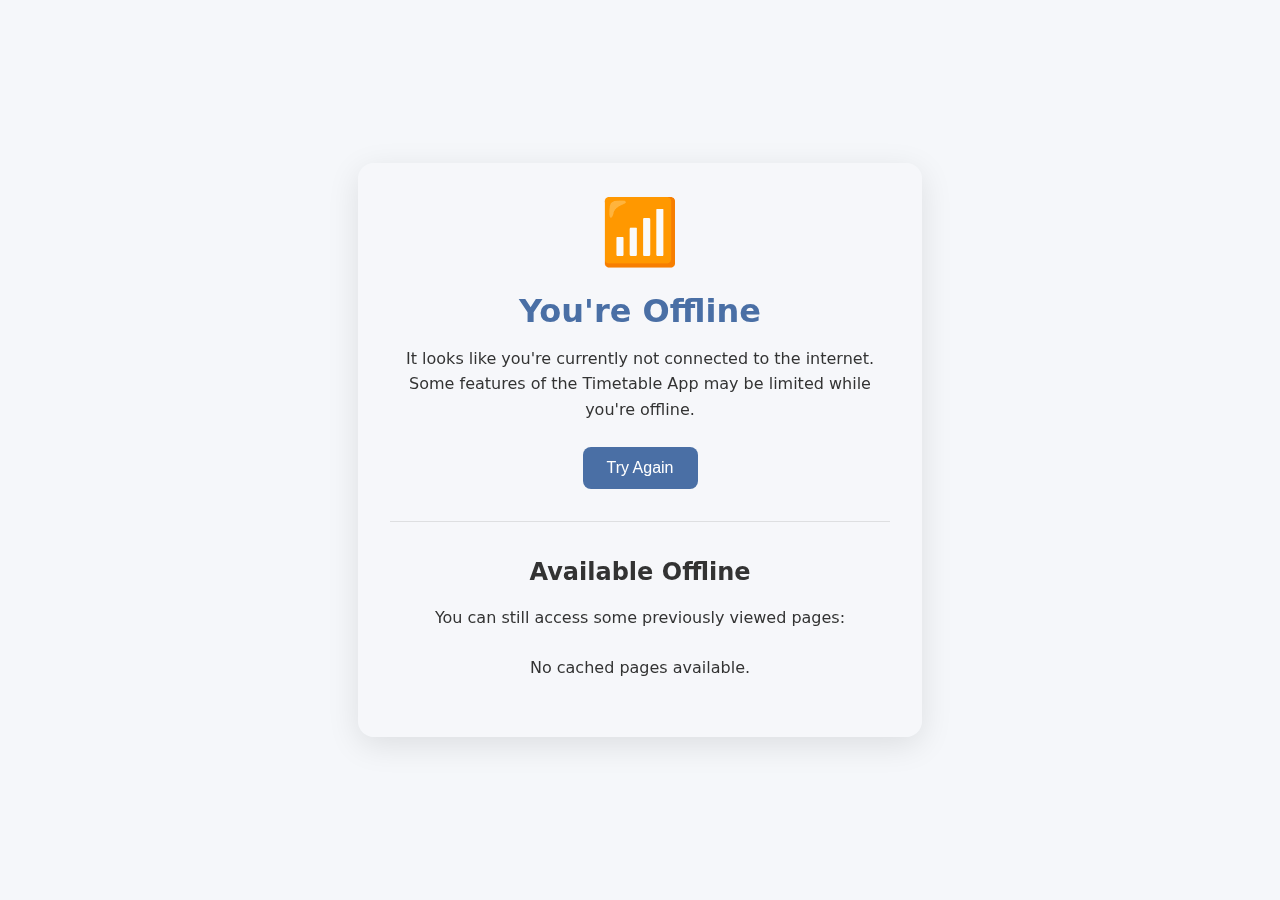
<file: app/templates/offline.html>
<!DOCTYPE html>
<html lang="en">
<head>
    <meta charset="UTF-8">
    <meta name="viewport" content="width=device-width, initial-scale=1.0">
    <title>You're Offline - Timetable App</title>
    <link rel="icon" href="/static/images/favicon.svg" type="image/svg+xml">
    <style>
        :root {
            --primary-color: #4a6fa5;
            --text-color: #333;
            --bg-color: #f5f7fa;
        }
        
        @media (prefers-color-scheme: dark) {
            :root {
                --primary-color: #6d98d0;
                --text-color: #e0e0e0;
                --bg-color: #1a1a1a;
            }
        }
        
        body {
            font-family: system-ui, -apple-system, BlinkMacSystemFont, 'Segoe UI', Roboto, Oxygen, Ubuntu, Cantarell, 'Open Sans', 'Helvetica Neue', sans-serif;
            background-color: var(--bg-color);
            color: var(--text-color);
            margin: 0;
            padding: 0;
            display: flex;
            flex-direction: column;
            align-items: center;
            justify-content: center;
            min-height: 100vh;
            text-align: center;
        }
        
        .container {
            max-width: 500px;
            padding: 2rem;
            margin: 0 1rem;
            background-color: rgba(255, 255, 255, 0.1);
            border-radius: 1rem;
            box-shadow: 0 8px 32px rgba(0, 0, 0, 0.1);
            backdrop-filter: blur(10px);
        }
        
        h1 {
            color: var(--primary-color);
            margin-bottom: 1rem;
        }
        
        p {
            line-height: 1.6;
            margin-bottom: 1.5rem;
        }
        
        .icon {
            font-size: 4rem;
            margin-bottom: 1rem;
            color: var(--primary-color);
        }
        
        .btn {
            background-color: var(--primary-color);
            color: white;
            border: none;
            padding: 0.75rem 1.5rem;
            font-size: 1rem;
            border-radius: 0.5rem;
            cursor: pointer;
            text-decoration: none;
            transition: all 0.3s ease;
        }
        
        .btn:hover {
            opacity: 0.9;
            transform: translateY(-2px);
        }
        
        .cached-content {
            margin-top: 2rem;
            border-top: 1px solid rgba(125, 125, 125, 0.2);
            padding-top: 1rem;
        }
    </style>
</head>
<body>
    <div class="container">
        <div class="icon">📶</div>
        <h1>You're Offline</h1>
        <p>It looks like you're currently not connected to the internet. Some features of the Timetable App may be limited while you're offline.</p>
        
        <button class="btn" onclick="tryReconnect()">Try Again</button>
        
        <div class="cached-content">
            <h2>Available Offline</h2>
            <p>You can still access some previously viewed pages:</p>
            <div id="cached-pages">
                <p>Loading cached pages...</p>
            </div>
        </div>
    </div>

    <script>
        // Check for online status
        function updateOnlineStatus() {
            if (navigator.onLine) {
                window.location.href = '/';
            }
        }

        // Try to reconnect
        function tryReconnect() {
            updateOnlineStatus();
        }

        // Listen for online status changes
        window.addEventListener('online', updateOnlineStatus);
        
        // Populate cached pages if service worker is active
        window.addEventListener('load', () => {
            if ('caches' in window) {
                caches.open('timetable-app-cache-v1')
                    .then(cache => {
                        cache.keys()
                            .then(requests => {
                                const cachedUrls = requests
                                    .map(request => request.url)
                                    .filter(url => !url.includes('/static/') && url.startsWith(window.location.origin))
                                    .map(url => url.replace(window.location.origin, ''));
                                
                                // Display cached pages
                                const cachedPagesEl = document.getElementById('cached-pages');
                                if (cachedUrls.length > 0) {
                                    cachedPagesEl.innerHTML = '';
                                    const ul = document.createElement('ul');
                                    cachedUrls.forEach(url => {
                                        const li = document.createElement('li');
                                        const a = document.createElement('a');
                                        a.href = url;
                                        a.textContent = url === '/' ? 'Home' : url;
                                        li.appendChild(a);
                                        ul.appendChild(li);
                                    });
                                    cachedPagesEl.appendChild(ul);
                                } else {
                                    cachedPagesEl.innerHTML = '<p>No cached pages available.</p>';
                                }
                            });
                    })
                    .catch(error => {
                        console.error('Error accessing cache:', error);
                        document.getElementById('cached-pages').innerHTML = 
                            '<p>Unable to retrieve cached pages.</p>';
                    });
            }
        });
    </script>
</body>
</html>
</file>
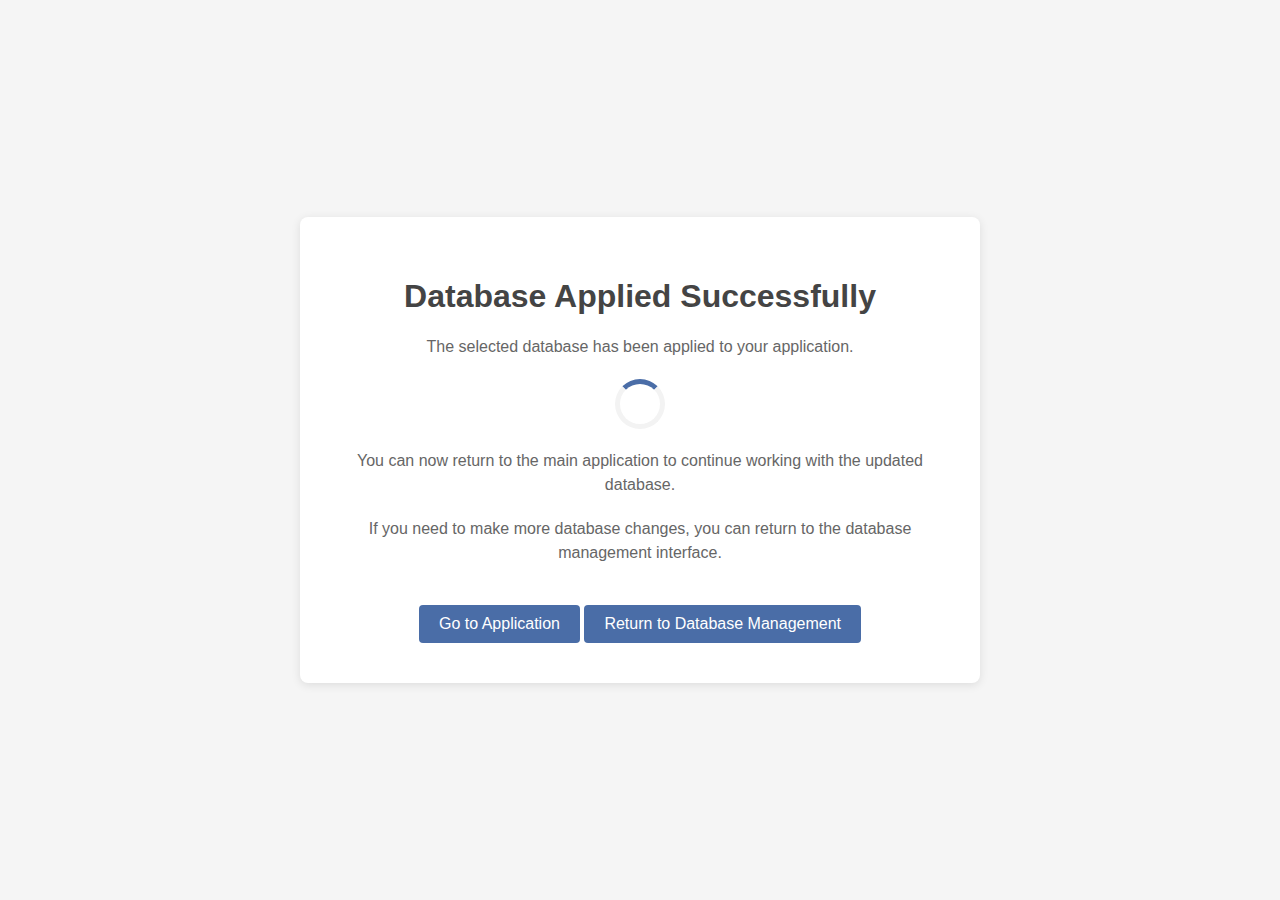
<file: app/templates/db_manage/restart.html>
<!DOCTYPE html>
<html lang="en">
<head>
    <meta charset="UTF-8">
    <meta name="viewport" content="width=device-width, initial-scale=1.0">
    <title>Restarting Application</title>
    <style>
        body {
            font-family: 'Segoe UI', Tahoma, Geneva, Verdana, sans-serif;
            background-color: #f5f5f5;
            margin: 0;
            padding: 0;
            display: flex;
            justify-content: center;
            align-items: center;
            height: 100vh;
            text-align: center;
        }
        .container {
            background-color: white;
            border-radius: 8px;
            box-shadow: 0 2px 10px rgba(0, 0, 0, 0.1);
            padding: 40px;
            max-width: 600px;
            width: 90%;
        }
        h1 {
            color: #444;
            margin-bottom: 20px;
        }
        p {
            color: #666;
            font-size: 16px;
            line-height: 1.5;
            margin-bottom: 20px;
        }
        .loader {
            border: 5px solid #f3f3f3;
            border-top: 5px solid #4a6da7;
            border-radius: 50%;
            width: 40px;
            height: 40px;
            animation: spin 2s linear infinite;
            margin: 20px auto;
        }
        .button {
            display: inline-block;
            padding: 10px 20px;
            background-color: #4a6da7;
            color: white;
            text-decoration: none;
            border-radius: 4px;
            font-size: 16px;
            margin-top: 20px;
            transition: background-color 0.3s;
        }
        .button:hover {
            background-color: #3b5998;
        }
        @keyframes spin {
            0% { transform: rotate(0deg); }
            100% { transform: rotate(360deg); }
        }
    </style>
</head>
<body>
    <div class="container">
        <h1>Database Applied Successfully</h1>
        <p>The selected database has been applied to your application.</p>
        <div class="loader"></div>
        <p>You can now return to the main application to continue working with the updated database.</p>
        <p>If you need to make more database changes, you can return to the database management interface.</p>
        
        <a href="/" class="button">Go to Application</a>
        <a href="{{ url_for('db_manage.index') }}" class="button">Return to Database Management</a>
    </div>
    
    <script>
        // Auto-redirect to main application after 5 seconds
        setTimeout(function() {
            window.location.href = '/';
        }, 5000);
    </script>
</body>
</html>
</file>
